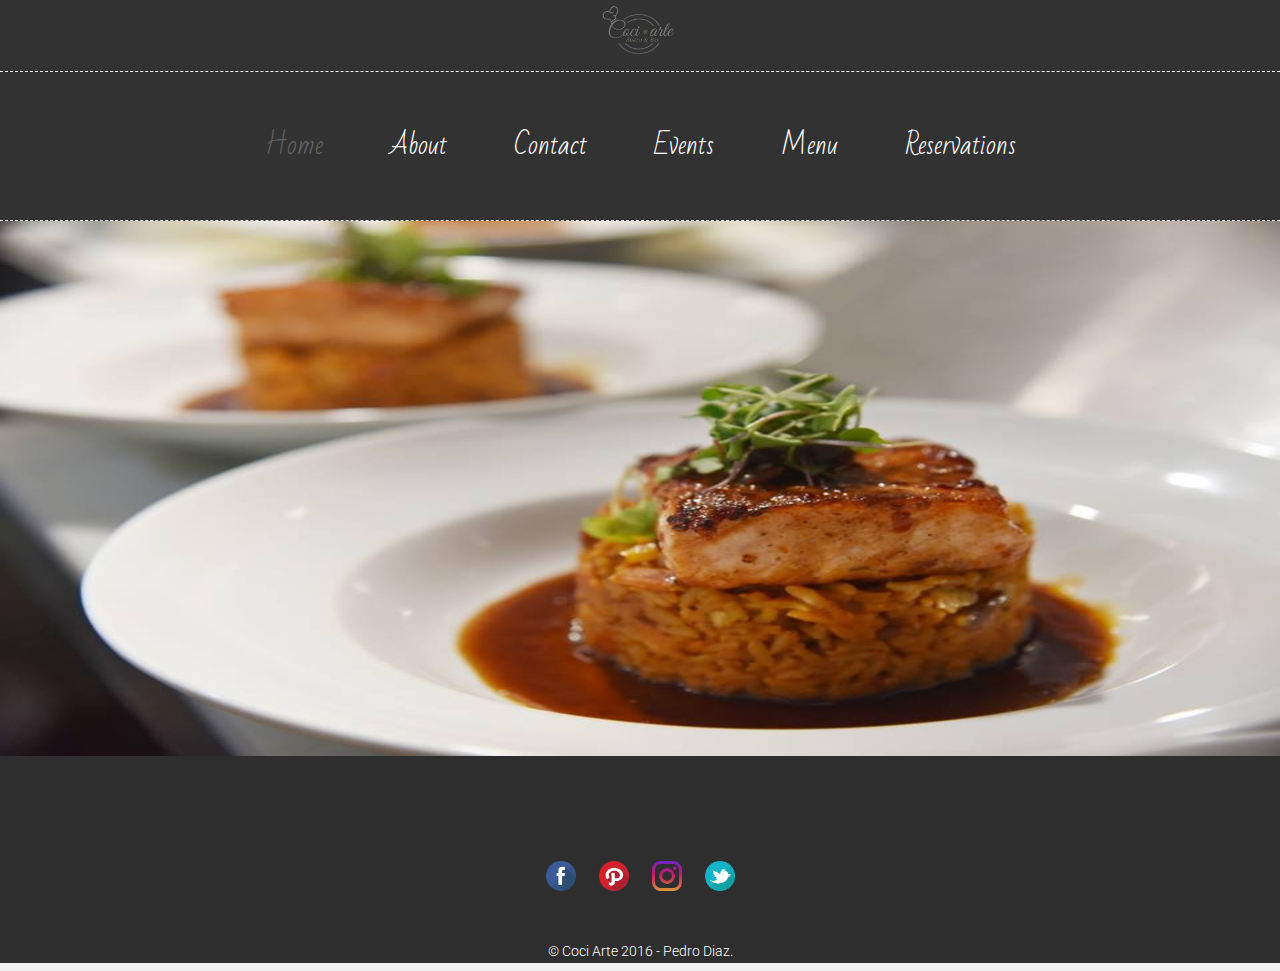
<file: index.html>
<!DOCTYPE html>
 <html>
   <head>
     <meta charset="utf-8">
   <title>Coci-Arte</title>

     <link rel="stylesheet" href="css/reset.css">
   <link href="https://fonts.googleapis.com/css?family=Lato:100,400|Bad+Script|Roboto:300i,400,200,100|Alegreya+Sans:100i,300,400,400i" rel="stylesheet">
 <link rel="stylesheet" href="css/style.css">

       <link rel="stylesheet" href="css/liquid.css">

     <meta name="viewport" content="width=device-width, initial-scale=1.0">

   </head>
   <body>
     <header>
       <a href="index.html" id="logo1">
         <img src="pics/coci-arte logo black.png"  alt="coci arte logo"  />
     </a>
     <div class="dropdown" style="float:left">
  <button class="dropDownButton"><img src="pics/menu5.png" alt="list picture" /></button>
  <div class="dropdown-content" style="left:0;">
  <a href="index.html" class="selected">Home</a>
  <a href="about.html">About</a>
  <a href="contact.html">Contact</a>
  <a href="events.html">Events</a>
  <a href="menu.html">Menu</a>
  <a href="reservations.html">Reservations</a>


  </div>
</div>


       <nav>
         <ul class="sub-menu">
           <li><a href="index.html" class="selected">Home</a></li>
           <li><a href="about.html">About</a></li>
           <li><a href="contact.html">Contact</a></li>
           <li><a href="events.html">Events</a></li>
           <li><a href="menu.html">Menu</a></li>
               <li><a href="reservations.html">Reservations</a></li>
         </ul>
       </nav>
     </header>

     <div id="wrapperHome">


<div id="boxy" class="w3-content w3-section">

<img class="mySlides"  src="pics/arroz-salmon.jpg" alt="salmon dish coci arte" />
<img class="mySlides w3-animate-right" src="pics/catering.jpg" height 700px;  alt="tortilla cups" />
<img class="mySlides w3-animate-right"  src="pics/pasta-con-pollo.jpg" alt="chicken pasta dish" />
<img class="mySlides w3-animate-right"  src="pics/scallops.jpg" alt="scallops dish" />
<img class="mySlides w3-animate-right" src="pics/mofongo-calle.jpg" alt="" />
 <!--
 <img src="pics/pasta-pollo2.jpg" class="mySlides w3-animate-right" alt="" />
<img  class="mySlides w3-animate-right"  src="pics/frituritas.jpg"  alt="fried balls" />
 -->
<img class="mySlides w3-animate-right" src="pics/asian-calle.jpg" alt="catering example pictures" />
 <img class="mySlides w3-animate-right" src="pics/tortilla-cups.jpg" height 700px;  alt="tortilla cups" />





</div>
       </div>

       <footer>
         <div id="icons">


         <a href="https://www.facebook.com/Coci-Arte-Bistro-Bar-1688516958103420/"><img src="pics/fb.png" alt="coci-arte FB page" class="social-icon"></a>
         <a href="https://www.pinterest.com/jlmolinaglz/coci-arte-bistro-bar/"><img src="pics/pintrest.png" class="social-icon" alt="" /></a>
         <a href="https://www.instagram.com/cociartebistro/"><img src="pics/instagram.png" alt="coci-arte-instagramLink" class="social-icon"></a>
         <a href="#"><img src="pics/twitter.png" class="social-icon" alt="" /></a>

           </div>
           <p>&copy; Coci Arte 2016 - Pedro Diaz.</p>

       </footer>


   <script src="https://code.jquery.com/jquery-3.1.0.js"></script>
   <script src="js/script.js"></script>





   </body>
 </html>
</file>
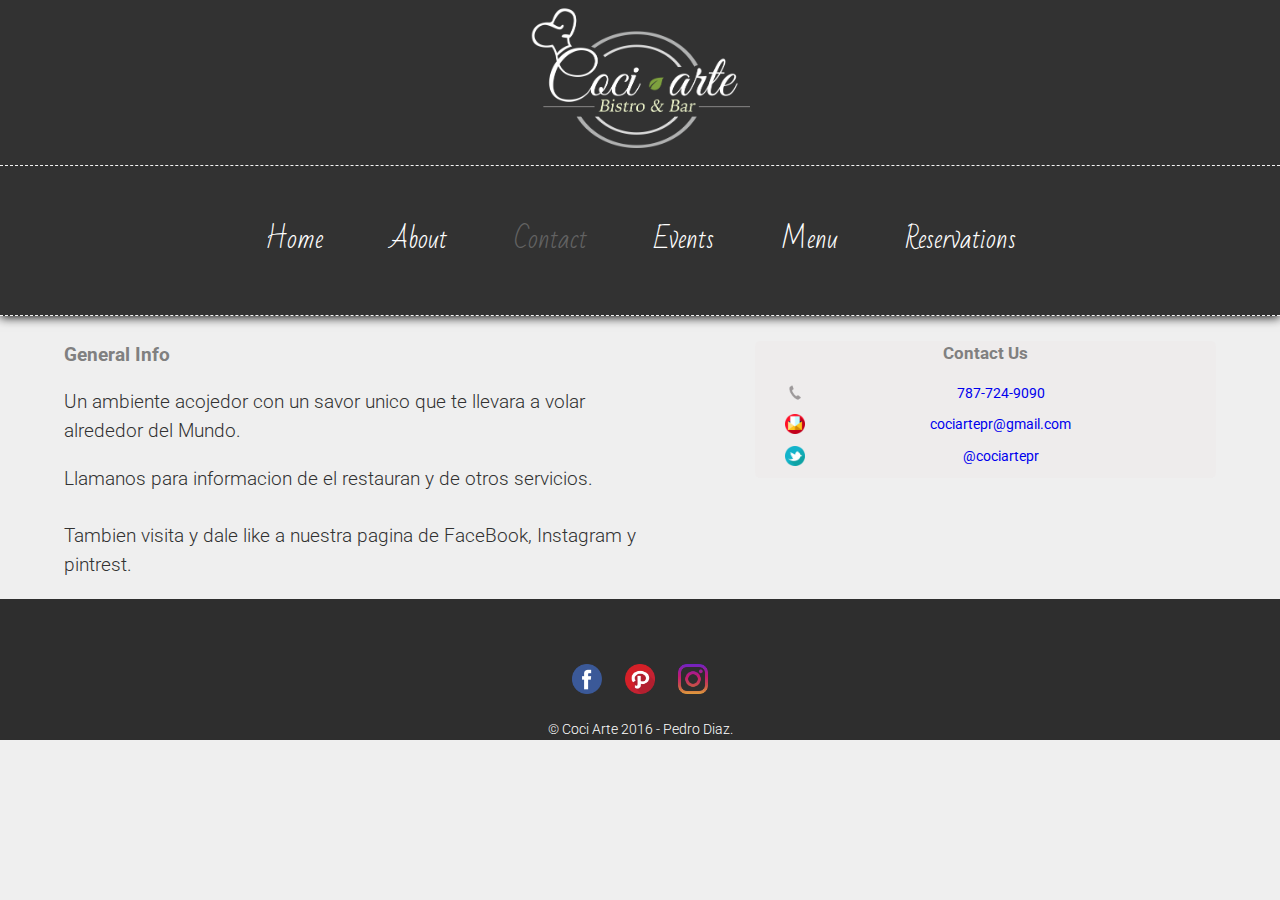
<file: contact.html>
<!DOCTYPE html>
<html>
  <head>
    <meta charset="utf-8">
    <title>Coci-Arte</title>
<link rel="stylesheet" href="css/reset.css">
<link href="https://fonts.googleapis.com/css?family=Bad+Script|Gloria+Hallelujah|Rock+Salt|Roboto:300i,400,200,100|Alegreya+Sans:100i,300,400,400i" rel="stylesheet">
<link rel="stylesheet" href="css/style.css">
<link rel="stylesheet" href="css/liquid.css">
<meta name="viewport" content="width=device-width, initial-scale=1.0">
  </head>
  <body>
    <header>
      <a href="index.html" id="logo">
    <img src="pics/coci-arte logo black.png"  alt="coci arte logo" />
      </a>
      <nav>
        <ul>
          <li><a href="index.html">Home</a></li>
          <li><a href="about.html">About</a></li>
          <li><a href="contact.html" class="selected">Contact</a></li>
          <li><a href="events.html">Events</a></li>
          <li><a href="menu.html">Menu</a></li>
              <li><a href="reservations.html">Reservations</a></li>
        </ul>
      </nav>
    </header>
    <div id="wrapper">

      <section class="left">

        <h3>General Info</h3>
        <p>
          Un ambiente acojedor con un savor unico que te llevara a volar alrededor del Mundo.
        </p>
        <p>
          Llamanos para informacion de el restauran y de otros servicios.<br>
          <br>
          Tambien visita y dale like a nuestra pagina de  FaceBook, Instagram y pintrest.
        </p>
      </section>

          <section class="right">


      <ul class="contact-info">
          <li><h3>Contact Us</h3></li>
        <li class="phone"><a href="tel:773-595-5914">787-724-9090</a></li>
        <li class="mail"><a href="mailto:cociartepr@gmail.com">cociartepr@gmail.com</a></li>
        <li class="twitter"><a href="http://twitter.com/intent/tweet?screen_name=diaz0813">@cociartepr</a></li>
        <li></li>
      </ul>
          </section>
</div>


    <footer>
      <a href="https://www.facebook.com/Coci-Arte-Bistro-Bar-1688516958103420/"><img src="pics/facebook-wrap.png" alt="coci-arte FB page" class="social-icon"></a>
      <a href="https://www.pinterest.com/jlmolinaglz/coci-arte-bistro-bar/"><img src="pics/pintrest.png" class="social-icon" alt="" /></a>
      <a href="https://www.instagram.com/cociartebistro/"><img src="pics/instagram.png" alt="coci-arte-instagramLink" class="social-icon"></a>
        <p>&copy; Coci Arte 2016 - Pedro Diaz.</p>
        <script src="js/script.js"></script>

    </footer>


  </body>
</html>
</file>
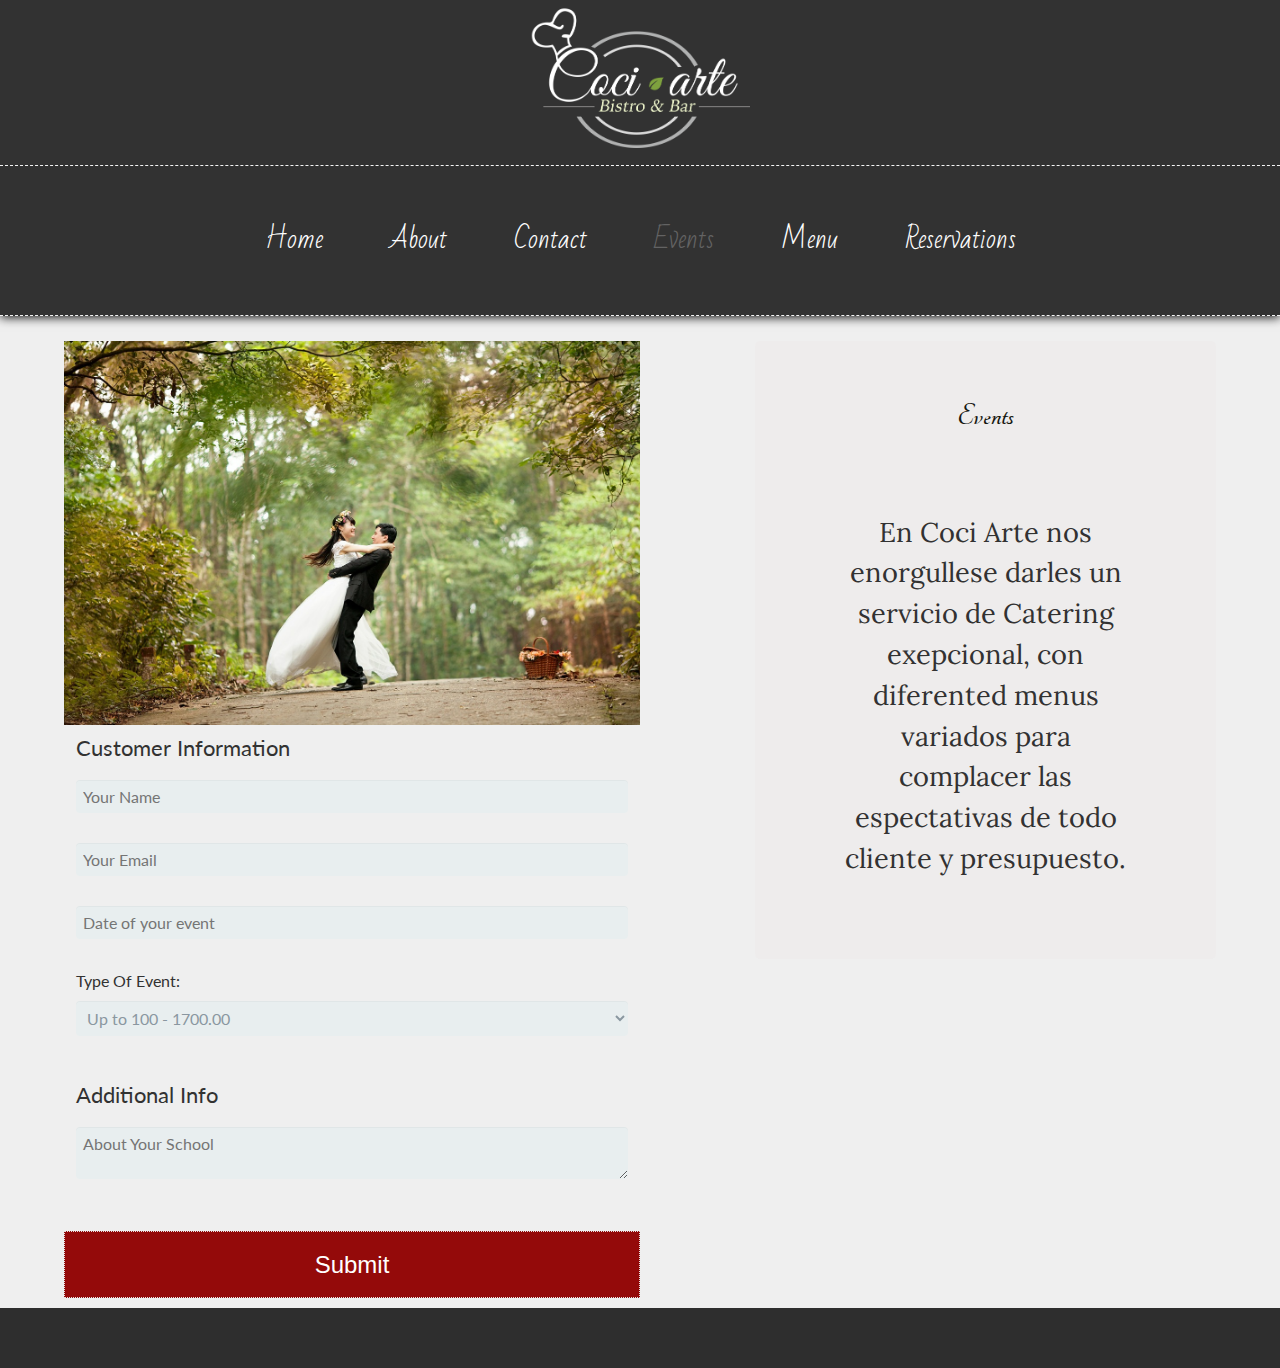
<file: events.html>
<!DOCTYPE html>
<html>
  <head>
    <meta charset="utf-8">
    <title>Coci-Arte</title>
    <link rel="stylesheet" href="css/reset.css">
    <link href="https://fonts.googleapis.com/css?family=Lora:400,400i,700i|Tangerine|Bad+Script|Roboto:300i,400,200,100|Lato:100,400" rel="stylesheet">
    <link rel="stylesheet" href="css/style.css">
      <link rel="stylesheet" href="css/liquid.css">
      <meta name="viewport" content="width=device-width, initial-scale=1.0">
  </head>
  <body>
    <header>
      <a href="index.html" id="logo">
        <img src="pics/coci-arte logo black.png"  alt="coci arte logo" />
      </a>

      <div class="dropdown" style="float:left">
   <button class="dropDownButton"><img src="pics/menu5.png" alt="" /></button>
   <div class="dropdown-content" style="left:0;">
   <a href="index.html" class="selected">Home</a>
   <a href="about.html">About</a>
   <a href="contact.html">Contact</a>
   <a href="events.html">Events</a>
   <a href="menu.html">Menu</a>
   <a href="reservations.html">Reservations</a>


   </div>
 </div>

      <nav>
        <ul>
          <li><a href="index.html">Home</a></li>
          <li><a href="about.html">About</a></li>
          <li><a href="contact.html">Contact</a></li>
          <li><a href="events.html" class="selected">Events</a></li>
          <li><a href="menu.html">Menu</a></li>
              <li><a href="reservations.html">Reservations</a></li>
        </ul>
      </nav>
    </header>
    <div id="wrapper">

<section class="left">
      <div class="form-style-5">
        <div>
          <img src="pics/wedding.jpg" alt="wedding form header pic" />
        </div>
  <form>
  <fieldset>
  <legend>Customer Information</legend>
  <input type="text" name="field1" placeholder="Your Name">
  <input type="email" name="field2" placeholder="Your Email">
  <input type="text" id="datepicker" placeholder="Date of your event">
  <label for="job">Type Of Event:</label>
  <select id="job" name="field4">
  <optgroup label="Weddings">
    <option value="up to 100 Guests">Up to 100 - 1700.00 </option>
    <option value="Up to 200">Up to 200</option>
    <option value="Up to 300">200+</option>
    <option value="Up to 400">350+</option>
    <option value="500+">500+</option>
  </optgroup>

  <optgroup label="Catering">
    <option value="football">Football</option>
    <option value="swimming">Swimming</option>
    <option value="fishing">Fishing</option>
    <option value="climbing">Climbing</option>
    <option value="cycling">Cycling</option>
    <option value="other_outdoor">Other</option>
  </optgroup>
  </select>
  </fieldset>
  <fieldset>
  <legend> Additional Info</legend>
  <textarea name="field3" placeholder="About Your School"></textarea>
  </fieldset>
  <input type="submit" value="Submit" style="font-size: 1.5em" />
  </form>
  </div>
  </section>

  <section class="right">



  <div class="aside">


      <h1>Events</h1>
      <p>
        En Coci Arte nos enorgullese darles un servicio de Catering exepcional,
        con diferented menus variados para complacer las espectativas de todo cliente y presupuesto.


      </p>



  </div>

</section>


  </div>

    <footer>

    </footer>

  </body>
</html>
</file>
<file: css/style.css>
/**********************************
GENERAL
***********************************/


body {
line-height: 1.5;
font-family: 'Roboto', sans-serif;

}


#wrapper {
  max-width: 90%;
  margin: 0 auto;
  padding:  5%;




}



a {
  text-decoration: none;
}


img {
  max-width: 100%;
  max-height: 66%;

}



h3 {
  margin: 0 0 1em 0;
}

p {


font-size: 1.2em;
font-weight: 300;

}

/**********************************
HEADING
***********************************/

header {
float: left;
padding: 5px 0 0 0;
width: 100%;
text-align: center;
box-shadow: 0px 1px 10px black;


}


#logo1 {
  clear: both;
}


#logo, #logo1 {
  text-align: center;
  max-width: 15%;
  margin: 0;



}








h1 {
  font-family: 'Tangerine', sans-serif;


  line-height: 1.5em;


}

h2 {
  font-size: 0.75em;
  margin: -5px 0 0;
  font-weight: normal;
}







/**********************************
NAVIGATION
***********************************/


nav {

  text-align: center;
  padding: 35px 0;
  margin: 10px 0 0;
  border-top: 1px dashed #f5f5f5;
border-bottom: 1px dashed #f5f5f5;
  font-family: 'Bad Script', cursive;


  /*
background-color: #ffcf87;
*/
}




nav a {
  color: #fff;
clear: both;
}
nav a:visited {
  color: #f5f5f5;
}

nav a.selected {
color: rgb(99, 99, 99);


}


nav a:hover{


color: #4e4e4e;

}


nav ul {
  list-style: none;
  margin: 0px;
  padding: 0;
  clear: both;

}

nav li {

  display: inline-block;
  margin: 20px;
  clear: both;
}


nav a {
  padding: 10px;
}


.dropDownButton {
background-color: transparent;
    padding: 16px;
    margin: 14px;
    font-size: 1.8em;
    border: none;
    cursor: pointer;


}

.dropdown {
    position: relative;
    display: inline-block;
    top: 24px;
    padding: 0;
  float: left;

}

.dropdown-content {
  font-family: 'Bad Script', sans-serif;

    display: none;
    position: absolute;
    right: 0;
  min-width: 300px;
    box-shadow: 0px 8px 16px 0px rgba(0,0,0,0.5);
        z-index: 10000;



}

.dropdown-content a {
    color: #f5f5f5;
    padding: 9.9px;
    margin: 0;
    text-decoration: none;
    display: block;
    background-color: rgba(36, 36, 36, 0.58);

}

.dropdown-content a:hover {

  background-color: rgba(236, 236, 236, 0.63);

   color: black;



}

.dropdown:hover .dropdown-content {
    display: block;


}

.dropdown:hover .dropbtn {


}

.dropdown img {
  max-width: 45px;
  max-height: 45px;
}

/**********************************
FOOTER
***********************************/

.preFooter {
text-align: center;

}

footer {
  font-size: 0.75em;
  text-align: center;
  padding-top: 60px;
color: #fff;

}

.social-icon {
width: 30px;
height: 30px;
margin: 0 5px;
padding: 5px;



}

#icons {
text-align: center;
width: 250px;
margin: 20px auto;

padding: 20px;



}

#icons a img:hover {


}




/**********************************
PAGE: Home
***********************************/

/*****SLIDER*****/
 #wrapperHome {

background-color: #393737;


}

.w3-content img {

  max-width:100%;
  margin: auto;
  height: 250px;

}


.mySlides {
width: 100%;


}

.w3-animate-top{position:relative;-webkit-animation:animatetop 0.4s;animation:animatetop 0.4s}
@-webkit-keyframes animatetop{from{top:-300px;opacity:0} to{top:0;opacity:1}}
@keyframes animatetop{from{top:-300px;opacity:0} to{top:0;opacity:1}}
.w3-animate-left{position:relative;-webkit-animation:animateleft 0.4s;animation:animateleft 0.4s}
@-webkit-keyframes animateleft{from{left:-300px;opacity:0} to{left:0;opacity:1}}
@keyframes animateleft{from{left:-300px;opacity:0} to{left:0;opacity:1}}
.w3-animate-right{position:relative;-webkit-animation:animateright 0.4s;animation:animateright 0.4s}
@-webkit-keyframes animateright{from{right:-300px;opacity:0} to{right:0;opacity:1}}
@keyframes animateright{from{right:-300px;opacity:0} to{right:0;opacity:1}}
.w3-animate-bottom{position:relative;-webkit-animation:animatebottom 0.4s;animation:animatebottom 0.4s}
@-webkit-keyframes animatebottom{from{bottom:-300px;opacity:0} to{bottom:0px;opacity:1}}
@keyframes animatebottom{from{bottom:-300px;opacity:0} to{bottom:0;opacity:1}}
.w3-animate-zoom {-webkit-animation:animatezoom 0.6s;animation:animatezoom 0.6s}
@-webkit-keyframes animatezoom{from{-webkit-transform:scale(0)} to{-webkit-transform:scale(1)}}
@keyframes animatezoom{from{transform:scale(0)} to{transform:scale(1)}}
.w3-animate-input{-webkit-transition:width 0.4s ease-in-out;transition:width 0.4s ease-in-out}.w3-animate-input:focus{width:100%!important}


/*END OF SLIDER*/






/**********************************
PAGE: ABOUT
***********************************/

.profile-photo {


max-width: 150px;
margin: 0 auto;
border-radius: 100%;

}

.top p {
font-family: 'Lato', sans-serif;
font-size: 1.2em;
font-weight: 400;



}
.top img {
  margin: 20px 0px 10px 0px;
}

/**********************************
PAGE: Events
***********************************/


.form-style-5{



    background: rgba(#494949, 0.75);
    margin: 0px auto;
    float: left;
    border-radius: 8px;
    font-family:'Lato', cursive;
}
.form-style-5 fieldset{
    border: none;
}
.form-style-5 legend {
    font-size: 1.4em;
    margin-bottom: 10px;


}
.form-style-5 label {
    display: block;
    margin-bottom: 8px;
}
.form-style-5 input[type="text"],
.form-style-5 input[type="date"],
.form-style-5 input[type="datetime"],
.form-style-5 input[type="email"],
.form-style-5 input[type="number"],
.form-style-5 input[type="search"],
.form-style-5 input[type="time"],
.form-style-5 input[type="url"],
.form-style-5 textarea,
.form-style-5 select {
    font-family: "Lato", "Times New Roman", Times, serif;
    background: rgba(62, 62, 62, 0.64);
    border: none;
    border-radius: 4px;
    font-size: 16px;
    margin: 0;
    outline: 0;
    padding: 7px;
    width: 100%;
    box-sizing: border-box;
    -webkit-box-sizing: border-box;
    -moz-box-sizing: border-box;
    background-color: #e8eeef;
    color:#8a97a0;
    -webkit-box-shadow: 0 1px 0 rgba(0,0,0,0.03) inset;
    box-shadow: 0 1px 0 rgba(0,0,0,0.03) inset;
    margin-bottom: 30px;


}
.form-style-5 input[type="text"]:focus,
.form-style-5 input[type="date"]:focus,
.form-style-5 input[type="datetime"]:focus,
.form-style-5 input[type="email"]:focus,
.form-style-5 input[type="number"]:focus,
.form-style-5 input[type="search"]:focus,
.form-style-5 input[type="time"]:focus,
.form-style-5 input[type="url"]:focus,
.form-style-5 textarea:focus,
.form-style-5 select:focus{
    background: #d2d9dd;
}
.form-style-5 select{
    -webkit-appearance: menulist-button;
    height:35px;
}
.form-style-5 .number {
    background: #4f4f4f;
    color: #fff;
    height: 30px;
    width: 30px;
    display: inline-block;
    font-size: 0.8em;
    margin-right: 4px;
    line-height: 30px;
    text-align: center;
    text-shadow: 0 1px 0 rgba(255,255,255,0.2);
    border-radius: 15px 15px 15px 0px;
}

.form-style-5 input[type="submit"],
.form-style-5 input[type="button"]
{
    position: relative;
    display: block;
    padding: 19px 39px 18px 39px;
    color: #FFF;
    margin: 0 auto;
    background: #940a0a;
    font-size: 18px;
    text-align: center;
    font-style: normal;
    width: 100%;
    border: 1px dotted #e4e4e4;

    margin: 10px auto;
}
.form-style-5 input[type="submit"]:hover,
.form-style-5 input[type="button"]:hover
{
    background: #3b3b3b;
}

.aside {

  padding: 30px;
}
.aside h1 {
  font-size: 2em;
}


.aside p {
  font-family: 'Lora', cursive;
  font-size: 1.7em;
  line-height: 1.5em;
  padding: 50px;

  border-radius: 8px;
  margin: 0 auto;
  max-width: 400px;


}



/**********************************
PAGE: CONTACT
***********************************/


.contact-info {
  list-style: none;
  padding: 0 30px;
  margin: 0;
  font-size: 0.9em;
}

.contact-info a {

    display: block;
    min-height: 20px;
    background-repeat: no-repeat;
    background-size: 20px 20px;
    padding: 0 0 0 30px;
    margin: 0 0 10px;


}




.contact-info li.phone a {

  background-image: url('../pics/phone.png');

}

.contact-info li.twitter a {

background-image: url('../pics/twitter.png');

}




.contact-info li.mail a {

    background-image: url('../pics/mail.png');

}


.felipa-font {
    font-family: 'Felipa', cursive;
    font-size: 1.25em;
}

/**********************************
COLORS
***********************************/

body {

  background-color: #efefef;
  color: #323232;
}




.h2size {
     font-family: 'Gloria Hallelujah', cursive;
    text-align: center;
    color: lightslategray;
}


header {

background-color: #323232;

}

footer {

    background-color: rgb(46, 46, 46);

}

h1, h2 {
  color: #161710;
}

h3 {

  color: gray;
}
</file>
<file: css/liquid.css>
/*responsive design****
************SmallScreen*/

@media only screen and (min-width: 480px) {
    /*contact-Page*/


.left {
  margin-top: 25px;
  width: 50%;

  float: left;
}

.right {
background-color: rgba(232, 211, 211, 0.09);
border-radius: 5px;
margin-top: 25px;
  width: 40%;
  float: right;
  text-align: center;
}


footer {
  clear: both;
}

    /*indexPage*/

#logo1 img, #logo img {

  max-width: 220px;
}





  /*ABout-Page*/
  .profile-photo {

      margin: 0 5% 40px 0;

  }

  #top p {
clear: both;
margin: 0 15%;


  }
  .top {
    text-align: center;
  }

}
}
/*****************
only 480 screen
******************/
@media only screen and  (max-width: 660px) {


.w3-content img {
width: 100%;

height: 165px;

}




#logo1 img, #logo img {

  max-width: 180px;
}

#top p {
clear: both;
margin: 0 2%;


}


#top {
  text-align: center;
}



.social-icon {
  width: 16px;
  height: 16px;
}









}

/*responsive design****
************medScreen*/

@media screen and (min-width: 600px) and (max-width: 800px) {

    /*header*/

    nav {
        display: none !important;
    }



    .w3-content img {
    width: 100%;
    height: 350px;


  }







    h2 {
        font-size: 0.825em;
        margin-bottom: 20px;


    }


  }

@media only screen and (min-width: 800px)  {

.w3-content img {

  height: 535px;

}



nav {
  font-size: 1.6em;

}

.dropdown {
  display: none !important;
}



}



@media only screen and (min-width: 800px) and (max-width:1000px) {

  .w3-content img {

    height: 400px;


  }






}


@media only screen and (min-width: 1550px){

.w3-content img {
  width: 90%;
}

}


@media screen and (min-width:200px) and (max-width: 800px) {


  nav {
      display: none !important;

  }



#logo1 img, #logo img {

  width: 150px;
  position: relative;
  right: 40px;


}



.dropDownButton {
background-color: transparent;
    padding: 5px;
    font-size: 1em;
    border: none;
    cursor: pointer;



}
}
</file>
